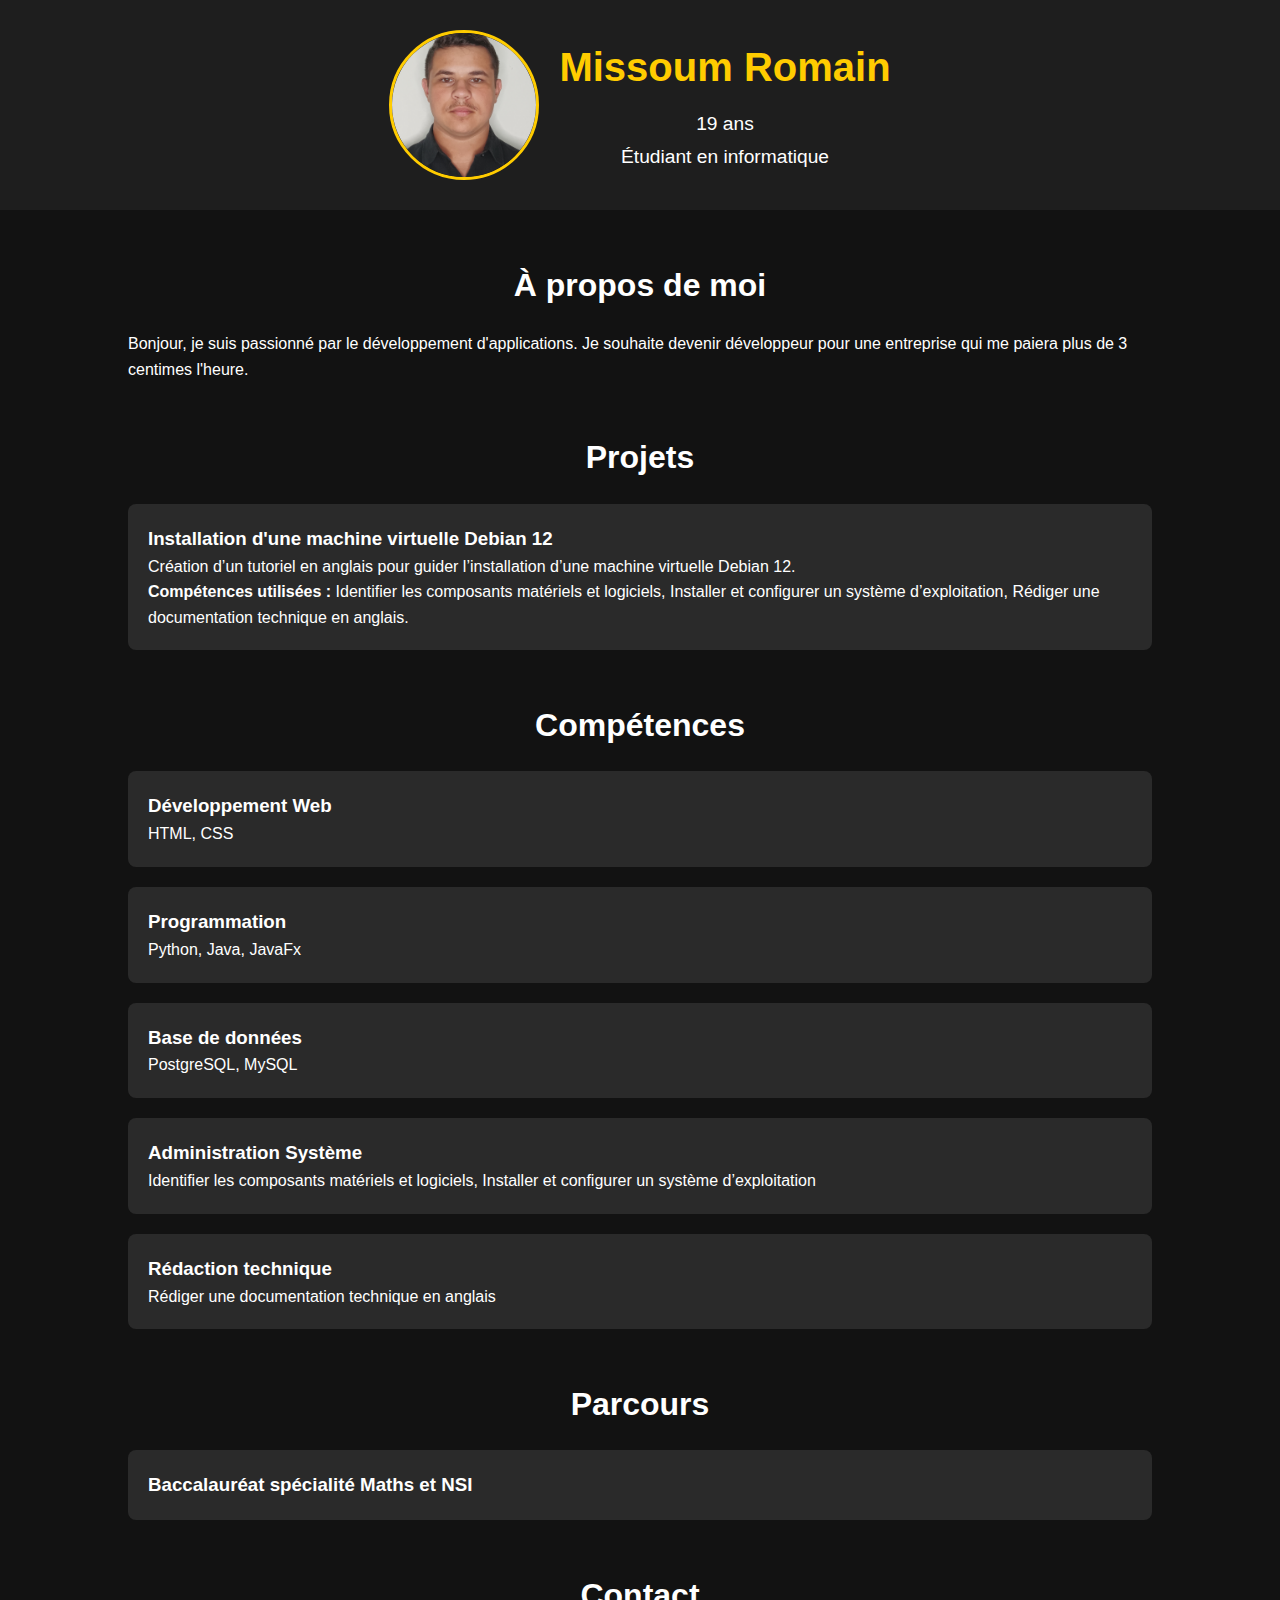
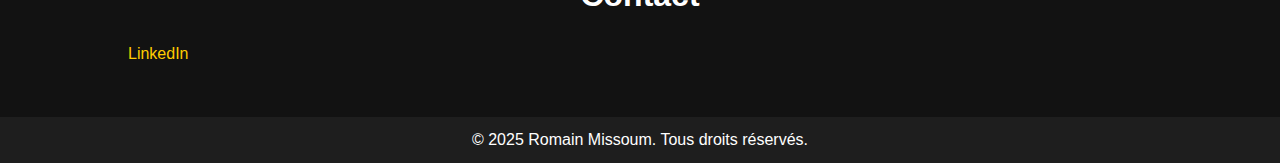
<file: index.html>
<!DOCTYPE html>
<html lang="fr">
<head>
    <meta charset="UTF-8" />
    <meta name="viewport" content="width=device-width, initial-scale=1" />
    <title>Romain Missoum</title>
    <style>
        /* Style de base */
        * {
            margin: 0;
            padding: 0;
            box-sizing: border-box;
        }

        body {
            font-family: 'Arial', sans-serif;
            background-color: #121212;
            color: white;
            line-height: 1.6;
        }

        .container {
            width: 80%;
            margin: 0 auto;
        }

        header {
            background: #1e1e1e;
            padding: 30px 0;
            text-align: center;
        }

        .header-content {
            display: flex;
            align-items: center;
            justify-content: center;
            gap: 20px;
            flex-wrap: wrap;
        }

        .header-content h1 {
            font-size: 2.5em;
            color: #ffcc00;
            margin-bottom: 10px;
        }

        .header-content p {
            font-size: 1.2em;
            margin: 2px 0;
        }

        .header-photo {
            width: 150px;
            height: 150px;
            border-radius: 50%;
            border: 3px solid #ffcc00;
            object-fit: cover;
        }

        #projects, #skills, #education, #contact {
            margin-top: 50px;
        }

        h2 {
            text-align: center;
            margin-bottom: 20px;
            font-size: 2em;
        }

        .project, .skill, .education {
            background-color: #2a2a2a;
            margin: 20px 0;
            padding: 20px;
            border-radius: 8px;
        }

        a {
            color: #ffcc00;
            text-decoration: none;
        }

        a:hover {
            color: #ff6600;
        }

        footer {
            text-align: center;
            padding: 10px;
            background: #1e1e1e;
            margin-top: 50px;
        }

        .about-section {
            margin-top: 50px;
        }

        .about-content {
            display: flex;
            align-items: center;
            justify-content: space-between;
            flex-wrap: wrap;
            gap: 20px;
        }

        .about-text {
            flex: 1;
            min-width: 250px;
        }
    </style>
</head>
<body>

<header>
    <div class="container header-content">
        <img src="profile.jpg" alt="Photo de Romain Missoum" class="header-photo" />
        <div>
            <h1>Missoum Romain</h1>
            <p>19 ans</p>
            <p>Étudiant en informatique</p>
        </div>
    </div>
</header>

<section id="about" class="container about-section">
    <h2>À propos de moi</h2>
    <div class="about-content">
        <div class="about-text">
            <p>Bonjour, je suis passionné par le développement d'applications. Je souhaite devenir développeur pour une entreprise qui me paiera plus de 3 centimes l'heure.</p>
        </div>
    </div>
</section>

<section id="projects" class="container">
    <h2>Projets</h2>
    <div class="project">
        <h3>Installation d'une machine virtuelle Debian 12</h3>
        <p>Création d’un tutoriel en anglais pour guider l’installation d’une machine virtuelle Debian 12.</p>
        <p><strong>Compétences utilisées :</strong> Identifier les composants matériels et logiciels, Installer et configurer un système d’exploitation, Rédiger une documentation technique en anglais.</p>
    </div>
</section>

<section id="skills" class="container">
    <h2>Compétences</h2>
    <div class="skill">
        <h3>Développement Web</h3>
        <p>HTML, CSS</p>
    </div>
    <div class="skill">
        <h3>Programmation</h3>
        <p>Python, Java, JavaFx</p>
    </div>
    <div class="skill">
        <h3>Base de données</h3>
        <p>PostgreSQL, MySQL</p>
    </div>
    <div class="skill">
        <h3>Administration Système</h3>
        <p>Identifier les composants matériels et logiciels, Installer et configurer un système d’exploitation</p>
    </div>
    <div class="skill">
        <h3>Rédaction technique</h3>
        <p>Rédiger une documentation technique en anglais</p>
    </div>
</section>

<section id="education" class="container">
    <h2>Parcours</h2>
    <div class="education">
        <h3>Baccalauréat spécialité Maths et NSI</h3>
    </div>
</section>

<section id="contact" class="container">
    <h2>Contact</h2>
    <p><a href="https://fr.linkedin.com/in/romain-missoum-9ba32a339">LinkedIn</a></p>
</section>

<footer>
    <p>&copy; 2025 Romain Missoum. Tous droits réservés.</p>
</footer>

</body>
</html>
</file>
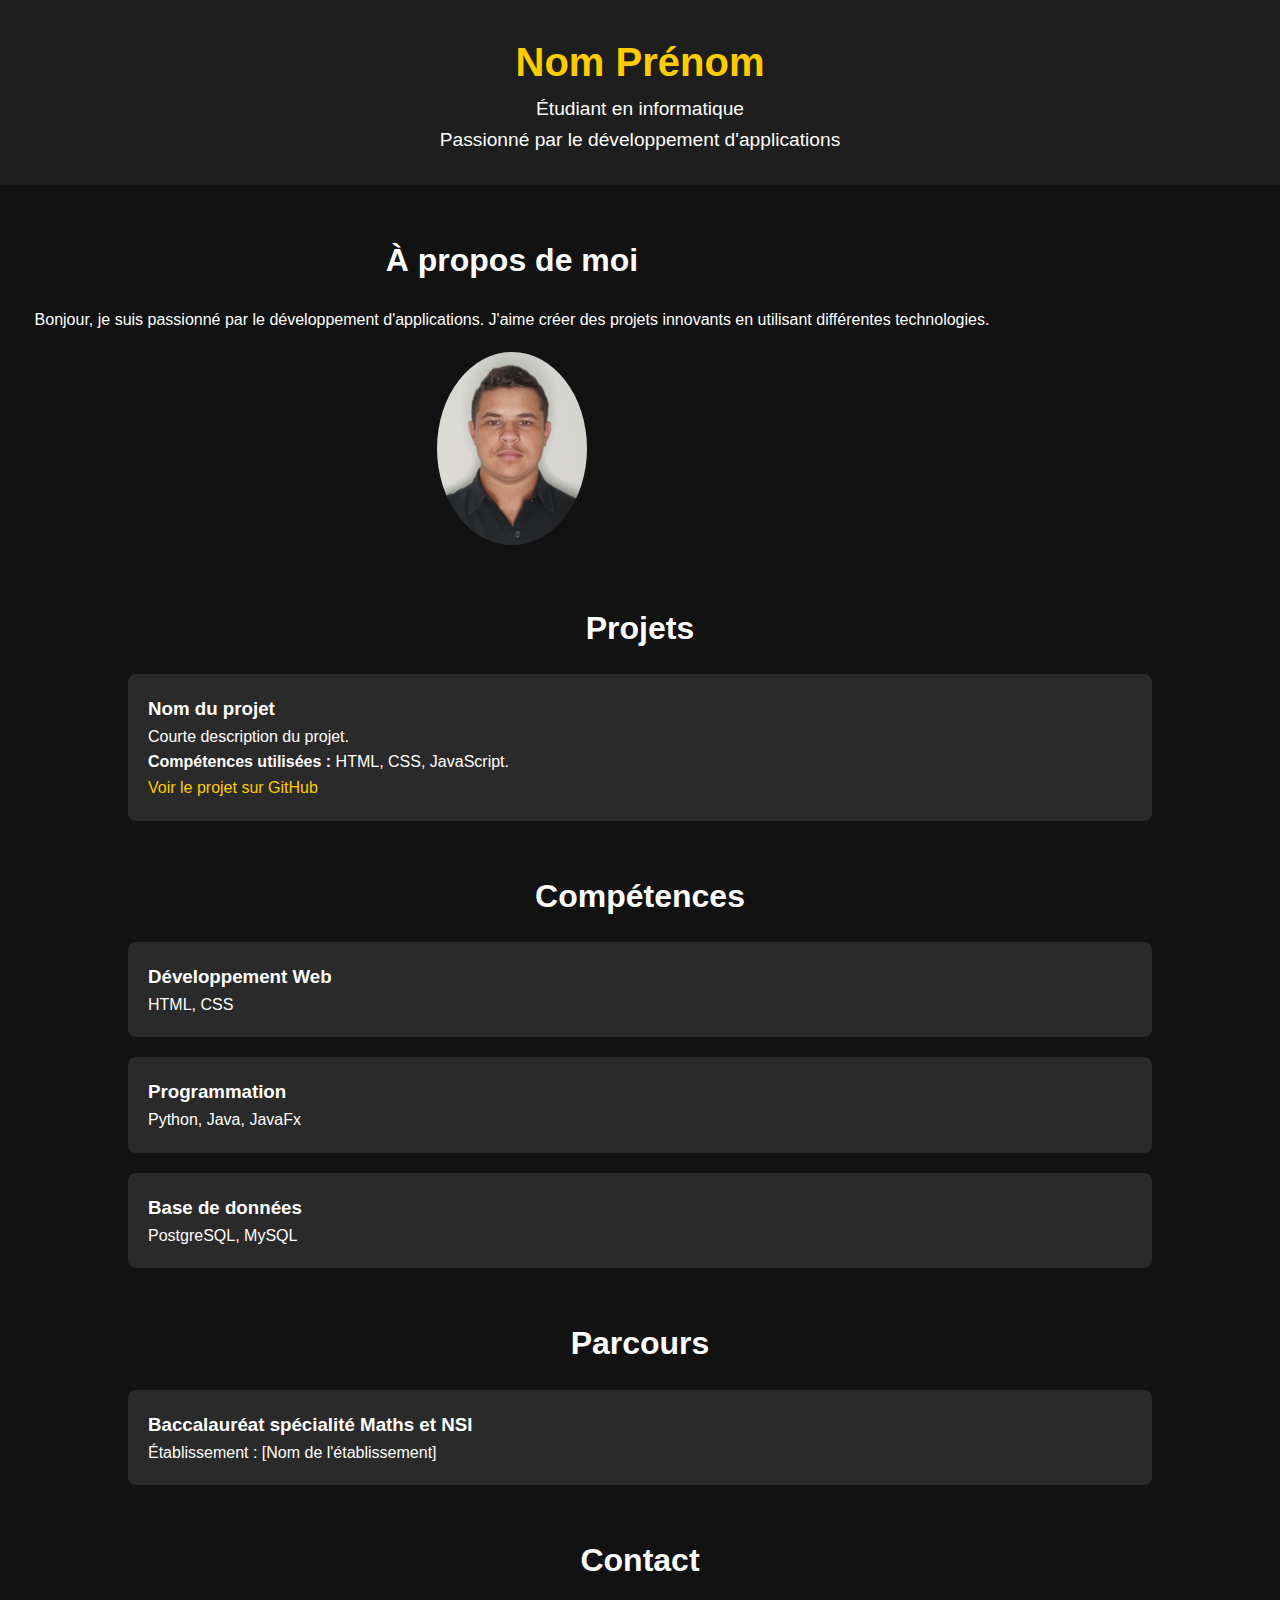
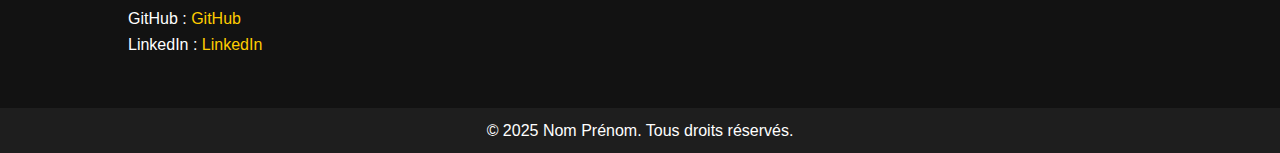
<file: indexx.html>
<!DOCTYPE html>
<html lang="fr">
<head>
    <meta charset="UTF-8">
    <meta name="viewport" content="width=device-width, initial-scale=1.0">
    <link rel="stylesheet" href="style2.css">
    <title>Portfolio - Nom Prénom</title>
</head>
<body>

<header>
    <div class="container">
        <h1>Nom Prénom</h1>
        <p>Étudiant en informatique</p>
        <p>Passionné par le développement d'applications</p>
    </div>
</header>

<section id="about" class="container">
    <h2>À propos de moi</h2>
    <p>Bonjour, je suis passionné par le développement d'applications. J'aime créer des projets innovants en utilisant différentes technologies.</p>
    <!-- Photo de profil (ajoute l'image dans le dossier) -->
    <img src="IDPhoto_20240825_145252.jpg" alt="Nom Prénom" class="profile-img">
</section>

<section id="projects" class="container">
    <h2>Projets</h2>
    <!-- Projets à compléter -->
    <div class="project">
        <h3>Nom du projet</h3>
        <p>Courte description du projet.</p>
        <p><strong>Compétences utilisées :</strong> HTML, CSS, JavaScript.</p>
        <a href="lien_github" target="_blank">Voir le projet sur GitHub</a>
    </div>
</section>

<section id="skills" class="container">
    <h2>Compétences</h2>
    <div class="skill">
        <h3>Développement Web</h3>
        <p>HTML, CSS</p>
    </div>
    <div class="skill">
        <h3>Programmation</h3>
        <p>Python, Java, JavaFx</p>
    </div>
    <div class="skill">
        <h3>Base de données</h3>
        <p>PostgreSQL, MySQL</p>
    </div>
</section>

<section id="education" class="container">
    <h2>Parcours</h2>
    <div class="education">
        <h3>Baccalauréat spécialité Maths et NSI</h3>
        <p>Établissement : [Nom de l'établissement]</p>
    </div>
</section>

<section id="contact" class="container">
    <h2>Contact</h2>
    <p>GitHub : <a href="lien_github" target="_blank">GitHub</a></p>
    <p>LinkedIn : <a href="lien_linkedin" target="_blank">LinkedIn</a></p>
</section>

<footer>
    <p>&copy; 2025 Nom Prénom. Tous droits réservés.</p>
</footer>

</body>
</html>
</file>
<file: style2.css>
/* Style de base */
* {
    margin: 0;
    padding: 0;
    box-sizing: border-box;
}

body {
    font-family: 'Arial', sans-serif;
    background-color: #121212;
    color: white;
    line-height: 1.6;
}

.container {
    width: 80%;
    margin: 0 auto;
}

header {
    background: #1e1e1e;
    padding: 30px 0;
    text-align: center;
}

header h1 {
    font-size: 2.5em;
    color: #ffcc00;
}

header p {
    font-size: 1.2em;
}

#about {
    text-align: center;
    margin: 50px 0;
}

#about img {
    width: 150px;
    border-radius: 50%;
    margin-top: 20px;
}

#projects, #skills, #education, #contact {
    margin-top: 50px;
}

h2 {
    text-align: center;
    margin-bottom: 20px;
    font-size: 2em;
}

.project, .skill, .education {
    background-color: #2a2a2a;
    margin: 20px 0;
    padding: 20px;
    border-radius: 8px;
}

a {
    color: #ffcc00;
    text-decoration: none;
}

a:hover {
    color: #ff6600;
}

footer {
    text-align: center;
    padding: 10px;
    background: #1e1e1e;
    margin-top: 50px;
}
</file>
